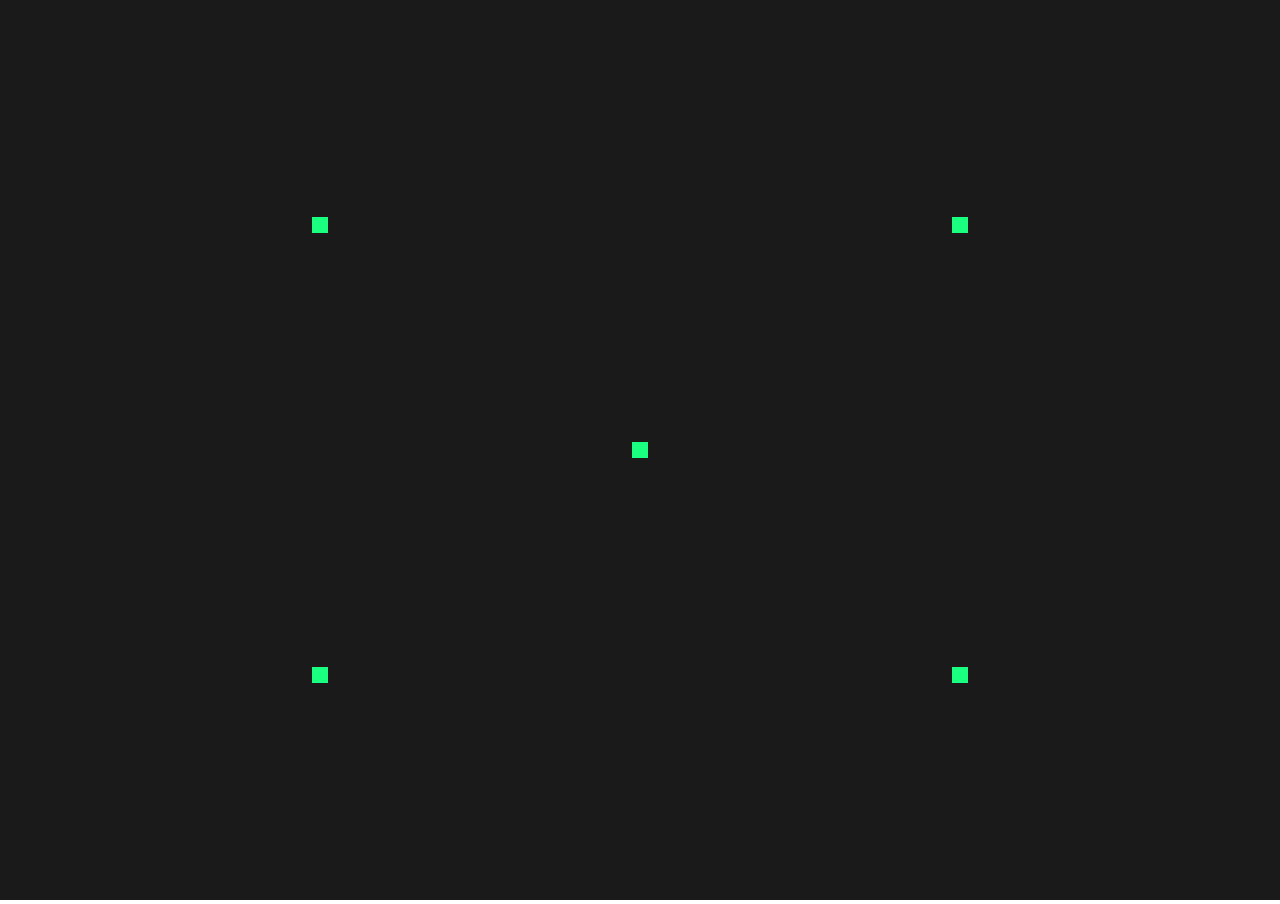
<file: practice/sample20190928/001-サンプル雛形/index.html>
<!DOCTYPE html>
<html>
    <head>
        <script src="./script.js"></script>
        <link rel="stylesheet" href="./style.css">
    </head>
    <body>
        <canvas id="webgl-canvas"></canvas>
    </body>
</html>
</file>
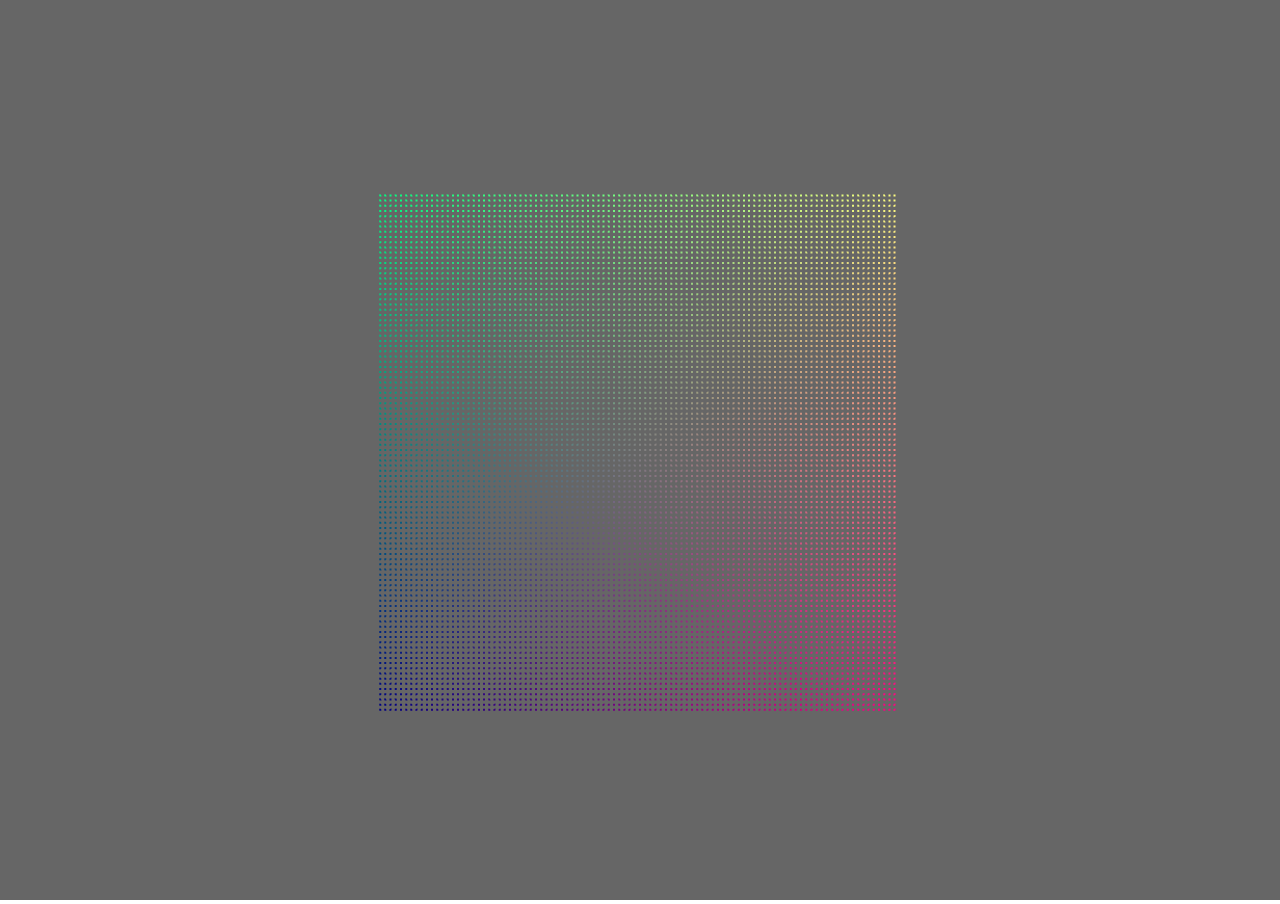
<file: practice/sample20191012/011-3Dシーンの雛形/index.html>
<!DOCTYPE html>
<html>
    <head>
        <script src="./minMatrix.js"></script>
        <script src="./script.js"></script>
        <link rel="stylesheet" href="./style.css">
    </head>
    <body>
        <canvas id="webgl-canvas"></canvas>
    </body>
</html>
</file>
<file: practice/sample20190928/001-サンプル雛形/style.css>
@charset "utf-8";

* {
    margin: 0px;
    padding: 0px;
}

html, body {
    text-align: center;
    width: 100%;
    height: 100%;
    overflow: hidden;
}

canvas {
    margin: 0px auto;
}
</file>
<file: practice/sample20191012/011-3Dシーンの雛形/style.css>
@charset "utf-8";

* {
    margin: 0px;
    padding: 0px;
}

html, body {
    text-align: center;
    width: 100%;
    height: 100%;
    overflow: hidden;
}

canvas {
    margin: 0px auto;
}
</file>
